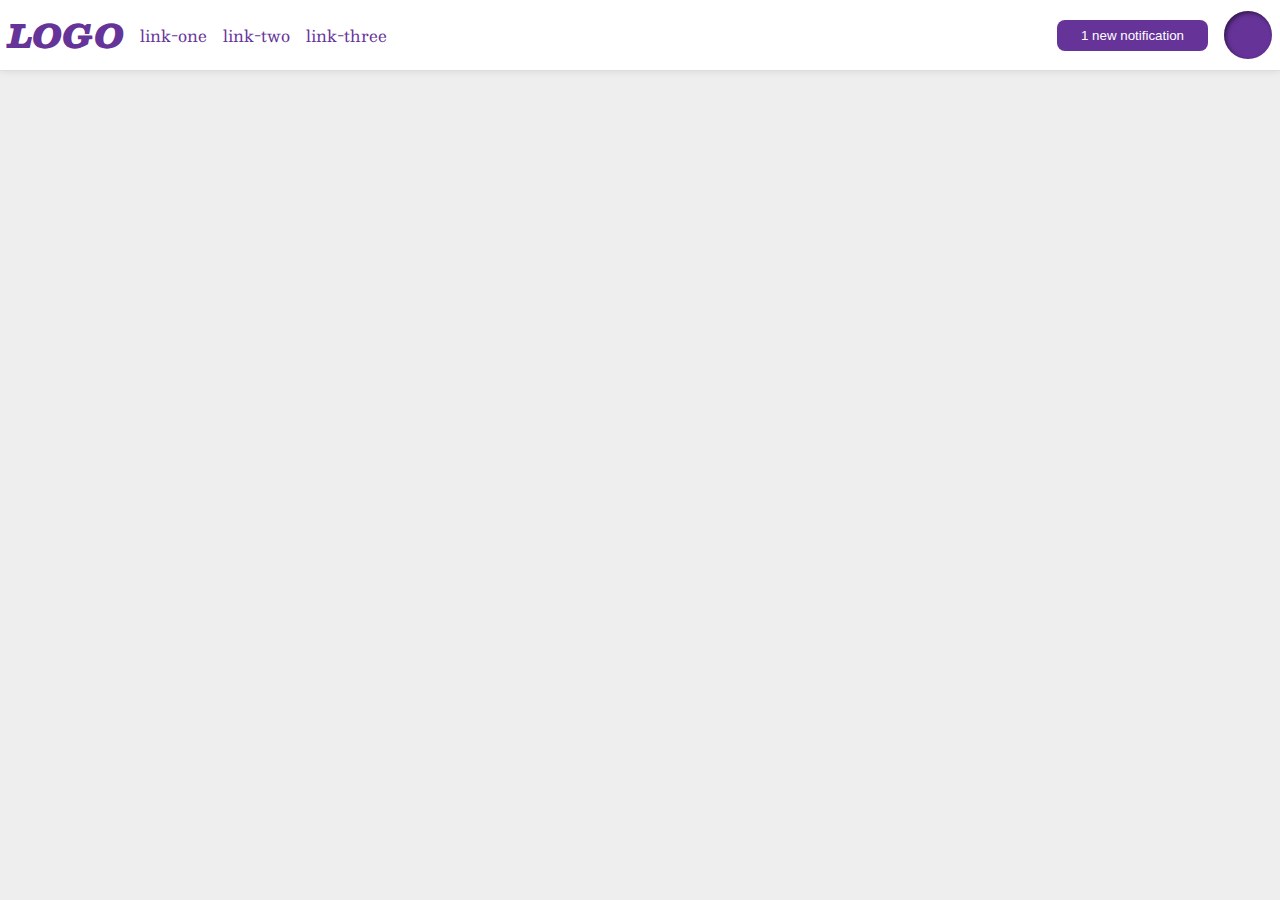
<file: flex/03-flex-header-2/index.html>
<!DOCTYPE html>
<html lang="en">
  <head>
    <meta charset="UTF-8">
    <meta http-equiv="X-UA-Compatible" content="IE=edge">
    <meta name="viewport" content="width=device-width, initial-scale=1.0">
    <title>Flex Header 2</title>
    <link rel="stylesheet" href="style.css">
  </head>
  <body>
    <div class="header">
      <div class="left-div">
        <div class="logo">
          LOGO
        </div>
        <ul class="links">
          <li><a href="https://google.com">link-one</a></li>
          <li><a href="https://google.com">link-two</a></li>
          <li><a href="https://google.com">link-three</a></li>
        </ul>
      </div>
      <div class="right-div">
        <button class="notifications">
          1 new notification
        </button>
        <div class="profile-image"></div>
      </div>
    </div>
  </body>
</html>
</file>
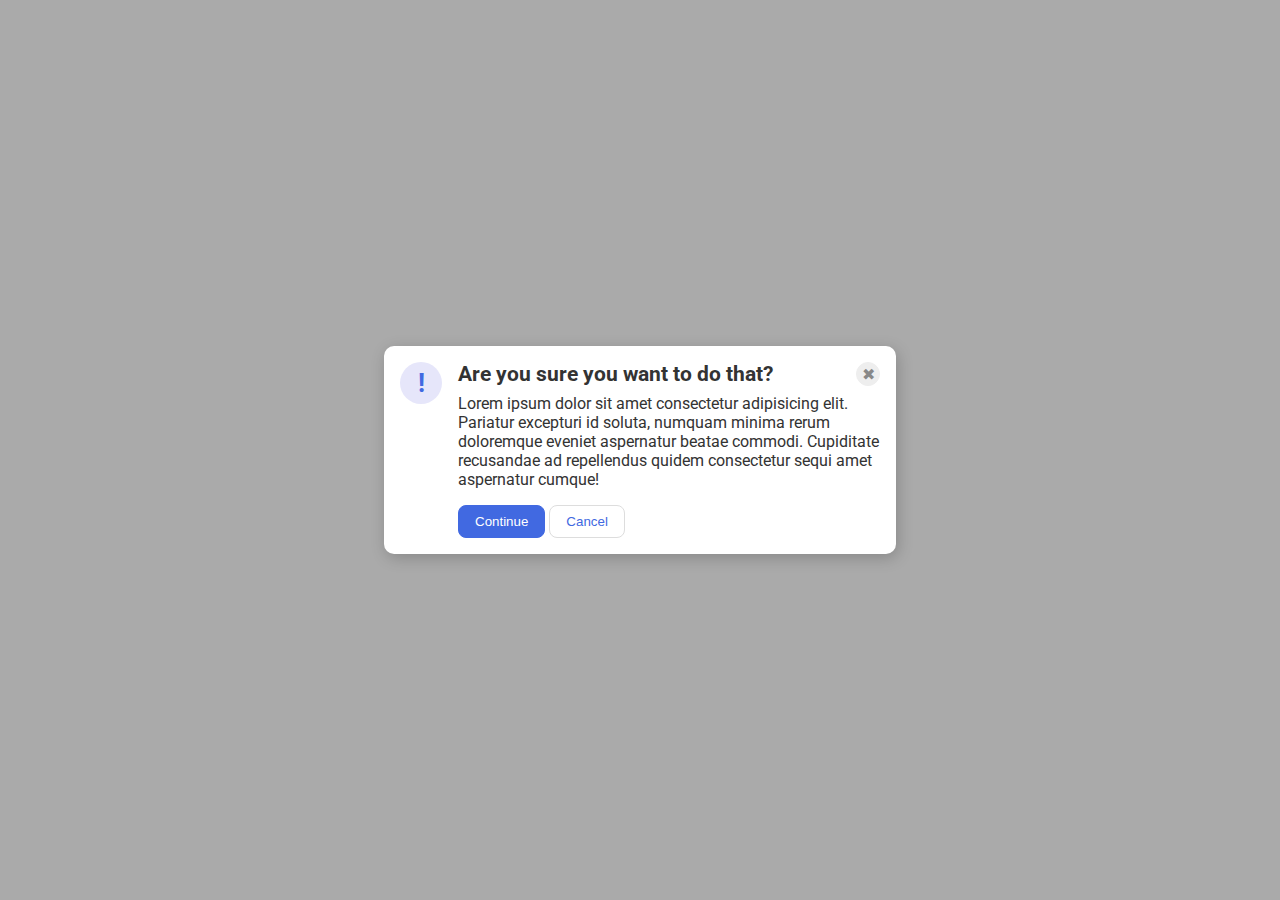
<file: flex/05-flex-modal/index.html>
<!DOCTYPE html>
<html lang="en">
  <head>
    <meta charset="UTF-8">
    <meta http-equiv="X-UA-Compatible" content="IE=edge">
    <meta name="viewport" content="width=device-width, initial-scale=1.0">
    <link rel="stylesheet" href="style.css">
    <title>Modal</title>
  </head>
  <body>
    <div class="modal">
      <div class="icon">!</div>
      <div class="container">
        <div class="header">
          <strong>Are you sure you want to do that?</strong>
          <button class="close-button">✖</button>
        </div>
        <div class="text">Lorem ipsum dolor sit amet consectetur adipisicing elit. Pariatur excepturi id soluta, numquam minima rerum doloremque eveniet aspernatur beatae commodi. Cupiditate recusandae ad repellendus quidem consectetur sequi amet aspernatur cumque!</div>
        <button class="continue">Continue</button>
        <button class="cancel">Cancel</button>
      </div>
    </div>
  </body>
</html>
</file>
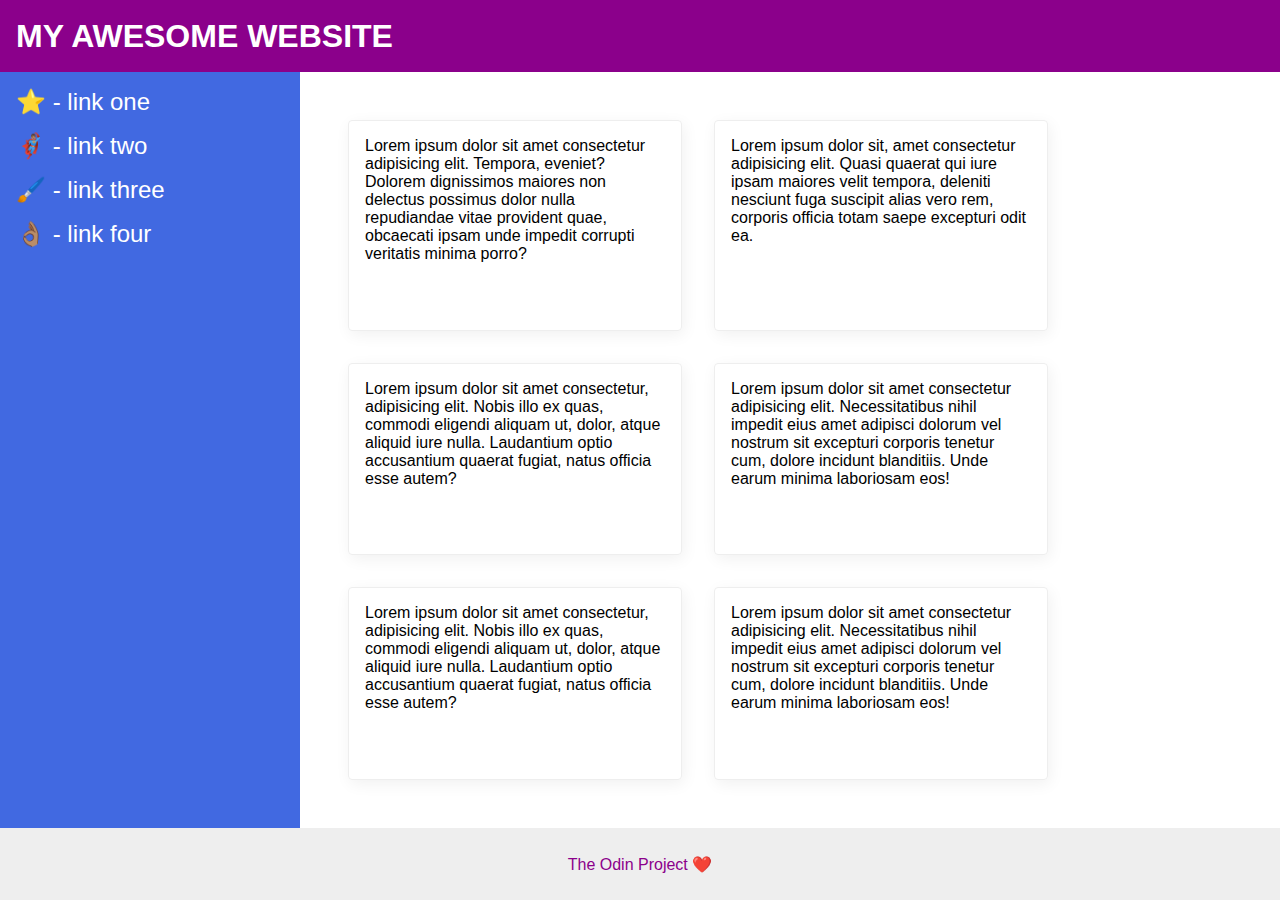
<file: flex/07-flex-layout-2/index.html>
<!DOCTYPE html>
<html lang="en">
  <head>
    <meta charset="UTF-8">
    <meta http-equiv="X-UA-Compatible" content="IE=edge">
    <meta name="viewport" content="width=device-width, initial-scale=1.0">
    <title>The Holy Grail</title>
    <link rel="stylesheet" href="style.css">
  </head>
  <body>
    <div class="header">
      MY AWESOME WEBSITE
    </div>
    
    <!-- add content div -->
    <div class="content">
      <div class="sidebar">
        <ul>
          <li><a href="#">⭐ - link one</a></li>
          <li><a href="#">🦸🏽‍♂️ - link two</a></li>
          <li><a href="#">🖌️ - link three</a></li>
          <li><a href="#">👌🏽 - link four</a></li>
        </ul>
      </div>
      <!-- add wrapper -->
      <div class="card-wrapper">
        <div class="card">Lorem ipsum dolor sit amet consectetur adipisicing elit. Tempora, eveniet? Dolorem dignissimos maiores non delectus possimus dolor nulla repudiandae vitae provident quae, obcaecati ipsam unde impedit corrupti veritatis minima porro?</div>
        <div class="card">Lorem ipsum dolor sit, amet consectetur adipisicing elit. Quasi quaerat qui iure ipsam maiores velit tempora, deleniti nesciunt fuga suscipit alias vero rem, corporis officia totam saepe excepturi odit ea.</div>
        <div class="card">Lorem ipsum dolor sit amet consectetur, adipisicing elit. Nobis illo ex quas, commodi eligendi aliquam ut, dolor, atque aliquid iure nulla. Laudantium optio accusantium quaerat fugiat, natus officia esse autem?</div>
        <div class="card">Lorem ipsum dolor sit amet consectetur adipisicing elit. Necessitatibus nihil impedit eius amet adipisci dolorum vel nostrum sit excepturi corporis tenetur cum, dolore incidunt blanditiis. Unde earum minima laboriosam eos!</div>
        <div class="card">Lorem ipsum dolor sit amet consectetur, adipisicing elit. Nobis illo ex quas, commodi eligendi aliquam ut, dolor, atque aliquid iure nulla. Laudantium optio accusantium quaerat fugiat, natus officia esse autem?</div>
        <div class="card">Lorem ipsum dolor sit amet consectetur adipisicing elit. Necessitatibus nihil impedit eius amet adipisci dolorum vel nostrum sit excepturi corporis tenetur cum, dolore incidunt blanditiis. Unde earum minima laboriosam eos!</div>
      </div>
    </div>
    
    <div class="footer">
      The Odin Project ❤️
    </div>
  </body>
</html>
</file>
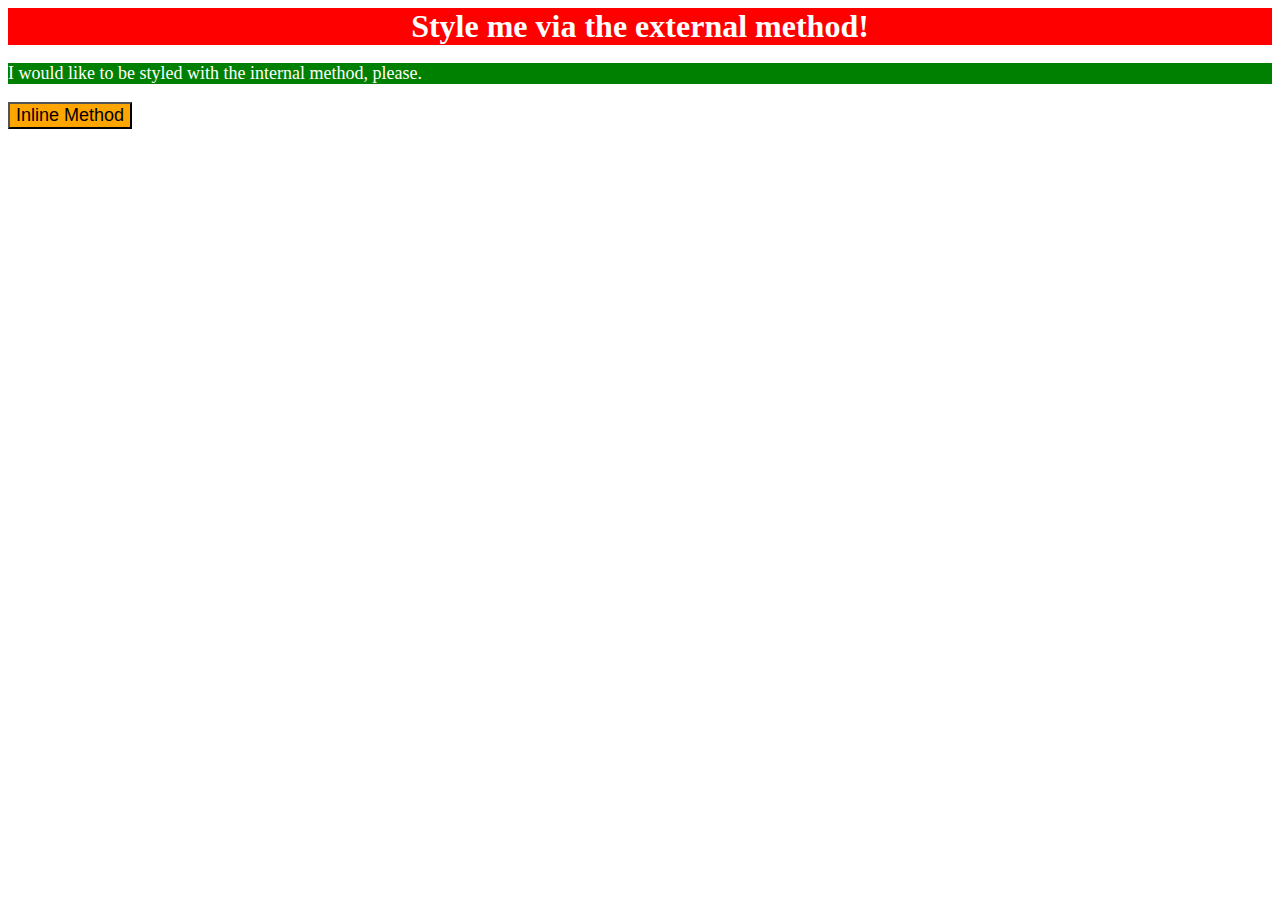
<file: foundations/01-css-methods/index.html>
<!DOCTYPE html>
<html lang="en">
  <head>
    <meta charset="UTF-8">
    <meta http-equiv="X-UA-Compatible" content="IE=edge">
    <meta name="viewport" content="width=device-width, initial-scale=1.0">
    <link rel="stylesheet" href="styles.css">
    <style>
      p {
        background-color: green;
        color: white;
        font-size: 18px;
      }
    </style>
    <title>Methods for Adding CSS</title>
  </head>
  <body>
    <div>Style me via the external method!</div>
    <p>I would like to be styled with the internal method, please.</p>
    <button style="background-color: orange; font-size: 18px;">Inline Method</button>
  </body>
</html>
</file>
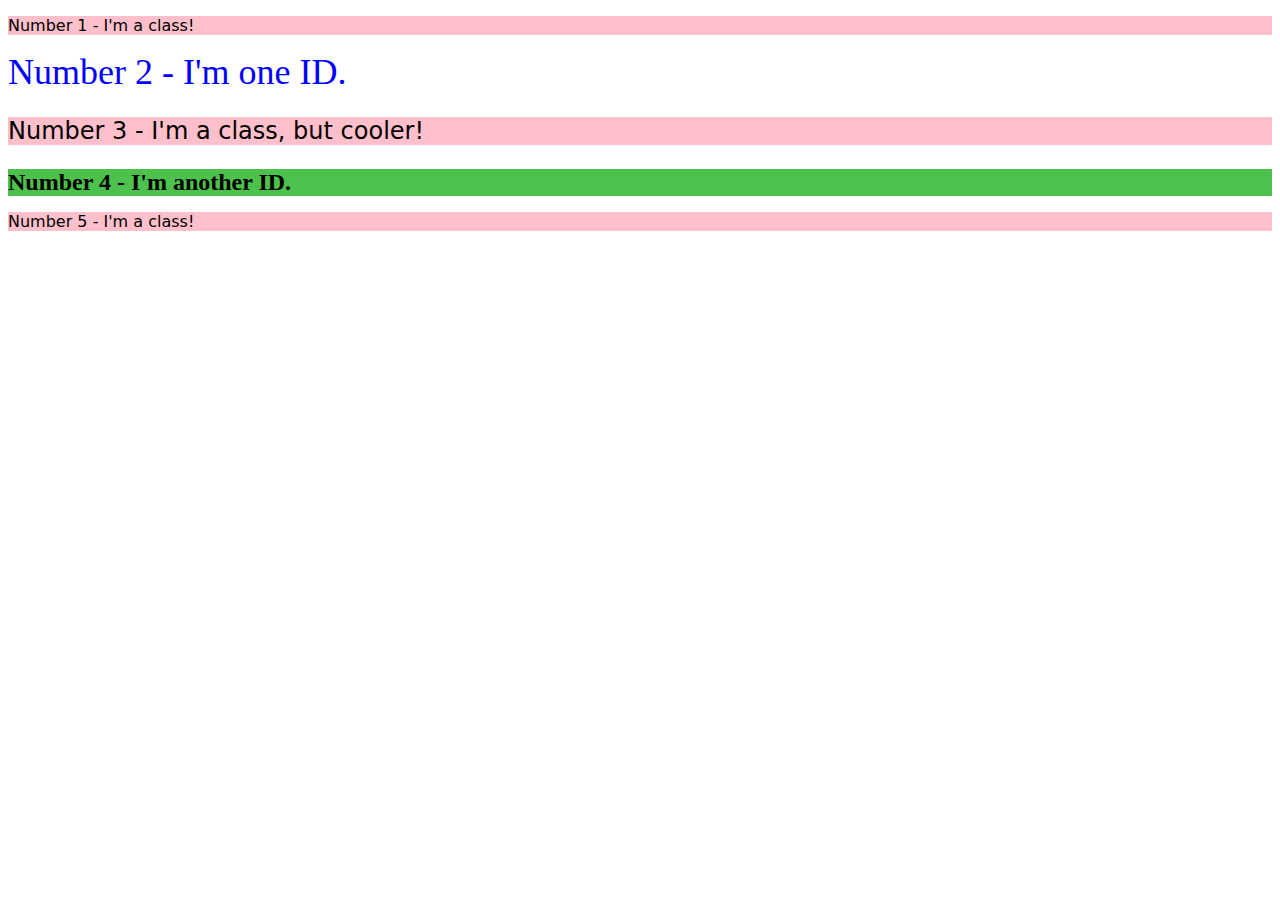
<file: foundations/02-class-id-selectors/index.html>
<!DOCTYPE html>
<html lang="en">
  <head>
    <meta charset="UTF-8">
    <meta http-equiv="X-UA-Compatible" content="IE=edge">
    <meta name="viewport" content="width=device-width, initial-scale=1.0">
    <title>Class and ID Selectors</title>
    <link rel="stylesheet" href="style.css">
  </head>
  <body>
    <p class="odd">Number 1 - I'm a class!</p>
    <div id="unique">Number 2 - I'm one ID.</div>
    <p class="odd font">Number 3 - I'm a class, but cooler!</p>
    <div class="font" id="green">Number 4 - I'm another ID.</div>
    <p class="odd">Number 5 - I'm a class!</p>
  </body>
</html>
</file>
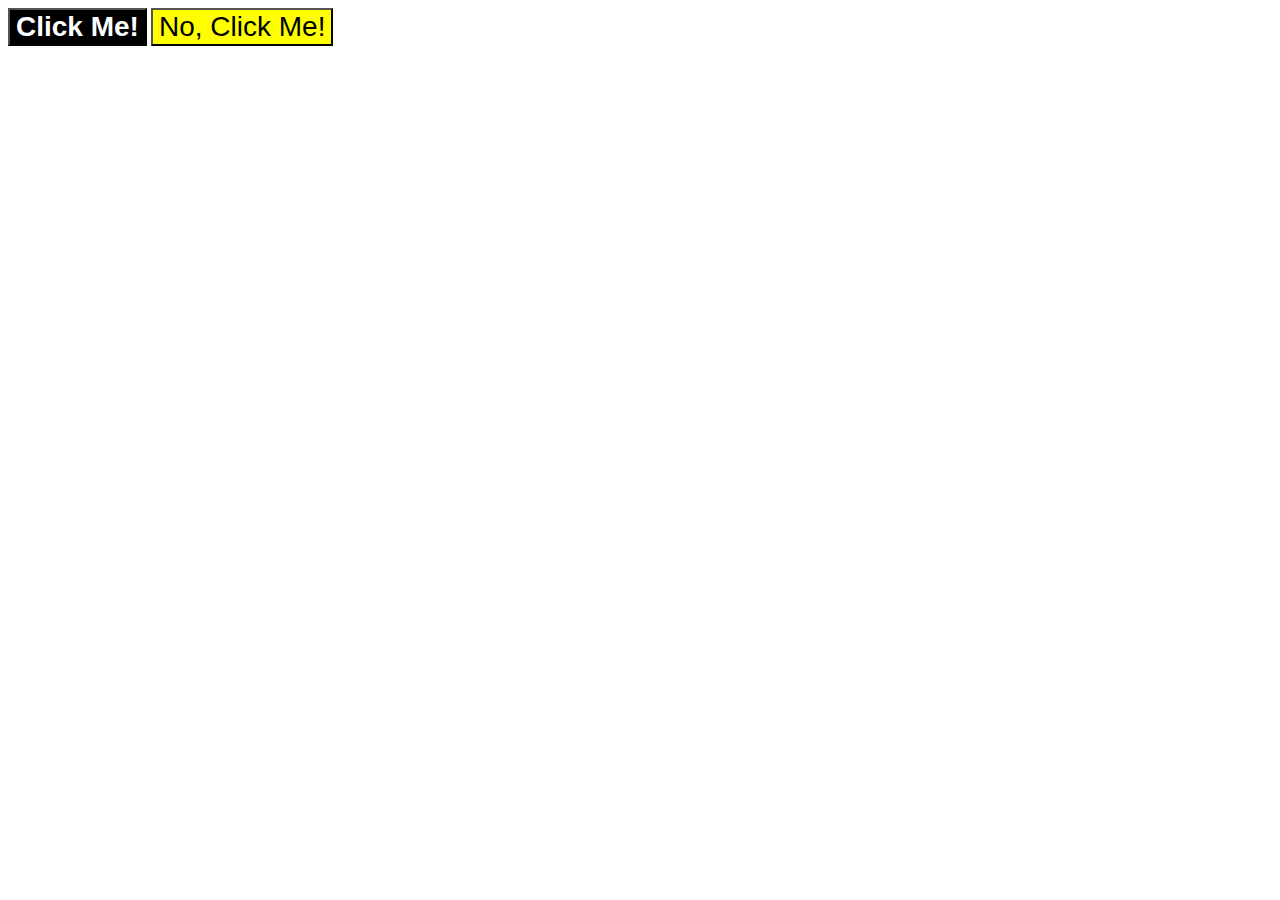
<file: foundations/03-grouping-selectors/index.html>
<!DOCTYPE html>
<html lang="en">
  <head>
    <meta charset="UTF-8">
    <meta http-equiv="X-UA-Compatible" content="IE=edge">
    <meta name="viewport" content="width=device-width, initial-scale=1.0">
    <title>Grouping Selectors</title>
    <link rel="stylesheet" href="style.css">
  </head>
  <body>
    <button class="black-btn">Click Me!</button>
    <button class="yellow-btn">No, Click Me!</button>
  </body>
</html>
</file>
<file: flex/03-flex-header-2/style.css>
/* this is some magical font-importing.  
you'll learn about it later. */
@import url('https://fonts.googleapis.com/css2?family=Besley:ital,wght@0,400;1,900&display=swap');

body {
  margin: 0;
  background: #eee;
  font-family: Besley, serif;
}

.header {
  background: white;
  border-bottom: 1px solid #ddd;
  box-shadow: 0 0 8px rgba(0,0,0,.1);
  padding: 8px;
  display: flex;
  justify-content: space-between;
}

.profile-image {
  background: rebeccapurple;
  box-shadow: inset 2px 2px 4px rgba(0,0,0,.5);
  border-radius: 50%;
  width: 48px;
  height: 48px;
}

.logo {
  color: rebeccapurple;
  font-size: 32px;
  font-weight: 900;
  font-style: italic;
}

button {
  border: none;
  border-radius: 8px;
  background: rebeccapurple;
  color: white;
  padding: 8px 24px;
}

a {
  /* this removes the line under our links */
  text-decoration: none;
  color: rebeccapurple;
}

ul {
  list-style-type: none;
  margin: 0;
  padding: 0;
  display: flex;
  gap: 16px;
}

.left-div, .right-div {
  display: flex;
  gap: 16px;
  align-items: center;
}
</file>
<file: flex/05-flex-modal/style.css>
@import url('https://fonts.googleapis.com/css2?family=Roboto:wght@400;700&display=swap');

html, body {
  height: 100%;
}

body {
  font-family: Roboto, sans-serif;
  margin: 0;
  background: #aaa;
  color: #333;
  /* I'll give you this one for free */
  display: flex;
  align-items: center;
  justify-content: center;
}

.modal {
  background: white;
  width: 480px;
  border-radius: 10px;
  box-shadow: 2px 4px 16px rgba(0,0,0,.2);
  /*solution*/
  display: flex;
  gap: 16px;
  padding: 16px;
}

/*add selector*/
.header {
  display: flex;
  justify-content: space-between;
  font-size: 1.3rem;
  margin-bottom: 8px;
}

/* add selector */

.text {
  margin-bottom: 16px;
}

.icon {
  color: royalblue;
  font-size: 26px;
  font-weight: 700;
  background: lavender;
  width: 42px;
  height: 42px;
  border-radius: 50%;
  display: flex;
  align-items: center;
  justify-content: center;
  /*solution*/
  flex-shrink: 0;
}

.close-button {
  background: #eee;
  border-radius: 50%;
  color: #888;
  font-weight: 400;
  font-size: 16px;
  height: 24px;
  width: 24px;
  display: flex;
  align-items: center;
  justify-content: center;
  border: 1px solid #eee;
  padding: 0;
}

button {
  cursor: pointer;
  padding: 8px 16px;
  border-radius: 8px;
}

button.continue {
  background: royalblue;
  border: 1px solid royalblue;
  color: white;
}

button.cancel {
  background: white;
  border: 1px solid #ddd;
  color: royalblue;
}
</file>
<file: flex/07-flex-layout-2/style.css>
body {
  font-family: -apple-system, BlinkMacSystemFont, 'Segoe UI', Roboto, Oxygen, Ubuntu, Cantarell, 'Open Sans', 'Helvetica Neue', sans-serif;
  margin: 0;
  min-height: 100vh;
  /* add flex */
  display: flex;
  flex-direction: column;
}

/* link styling */
a {
  text-decoration: none;
  color: #fff
}

ul {
  list-style: none;
  margin:0;
  padding: 0;
  font-size: 24px;
}

li {
  margin-bottom: 16px;
}

/* flex content */
.content {
  display: flex;
  flex: 1;
}

.header {
  height: 72px;
  background: darkmagenta;
  color: white;
  /* solution */
  font-size: 32px;
  font-weight: 900;
  display: flex;
  align-items: center;
  padding-left: 16px;
}

.footer {
  height: 72px;
  background: #eee;
  color: darkmagenta;
  /* solution */
  display: flex;
  justify-content: center;
  align-items: center;
}

.sidebar {
  width: 300px;
  background: royalblue;
  box-sizing: border-box;
  /* solution */
  flex-shrink: 0;
  padding: 16px;
}

.card {
  border: 1px solid #eee;
  box-shadow: 2px 4px 16px rgba(0,0,0,.06);
  border-radius: 4px;
  /* define card width */
  width: 300px;
  padding: 16px;
  margin: 16px;

}

/* flex cards */
.card-wrapper {
  display: flex;
  flex-wrap: wrap;
  padding: 32px;
}
</file>
<file: foundations/01-css-methods/styles.css>
div {
    background-color: red;
    color: white;
    font-size: 32px;
    font-weight: bold;
    text-align: center;
}
</file>
<file: foundations/02-class-id-selectors/style.css>
.odd {
    background-color: #ffc0cb;
    font-family: Verdana, "DejaVu Sans", sans-serif;
}

#unique {
    color: #0000ff;
    font-size: 36px;
}

.font {
    font-size: 24px;
}

#green {
    background-color: #4cc24c;
    font-weight: bold;
}
</file>
<file: foundations/03-grouping-selectors/style.css>
.black-btn {
    background-color: rgb(0, 0, 0);
    color: #fff;
    font-weight: bold;
}

.yellow-btn {
    background-color: rgb(255, 255, 0);
}

.black-btn, .yellow-btn {
    font-size: 28px;
    font-family: Helvetica, "Times New Roman", sans-serif;
}
</file>
